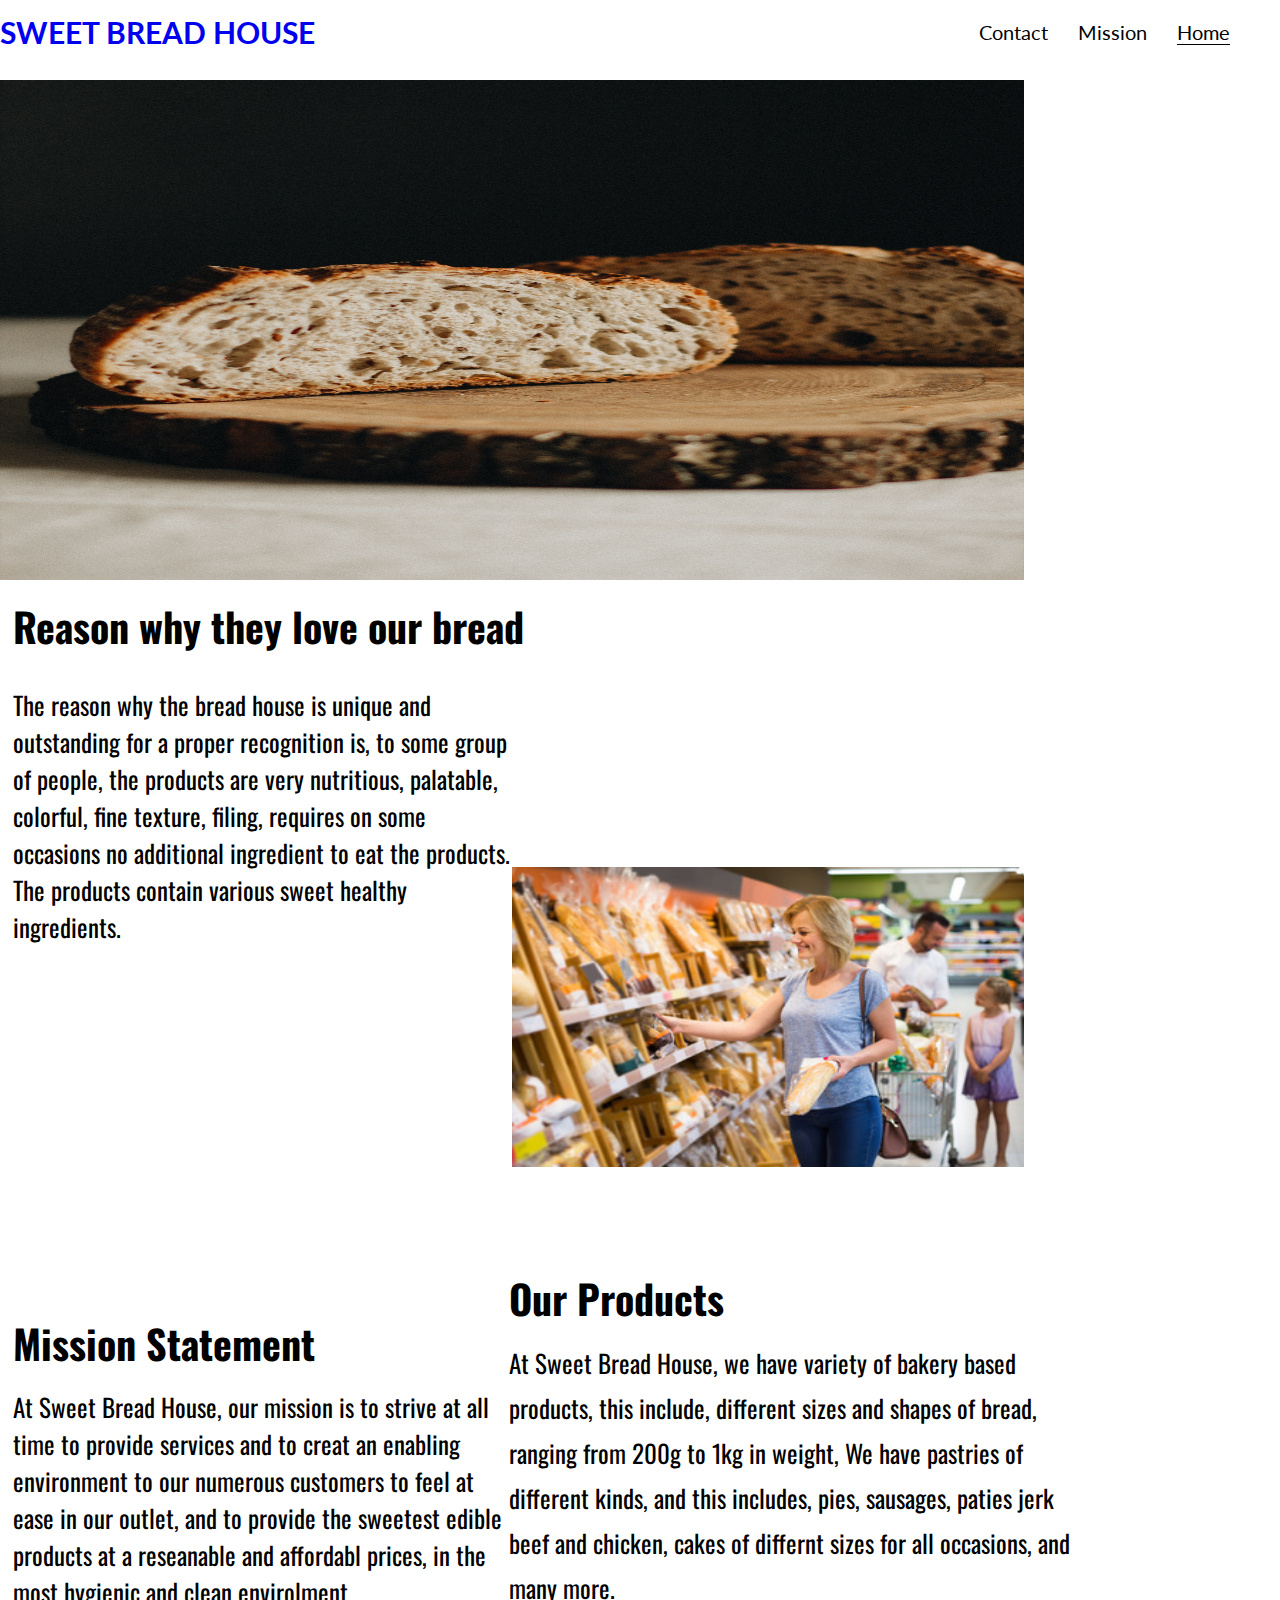
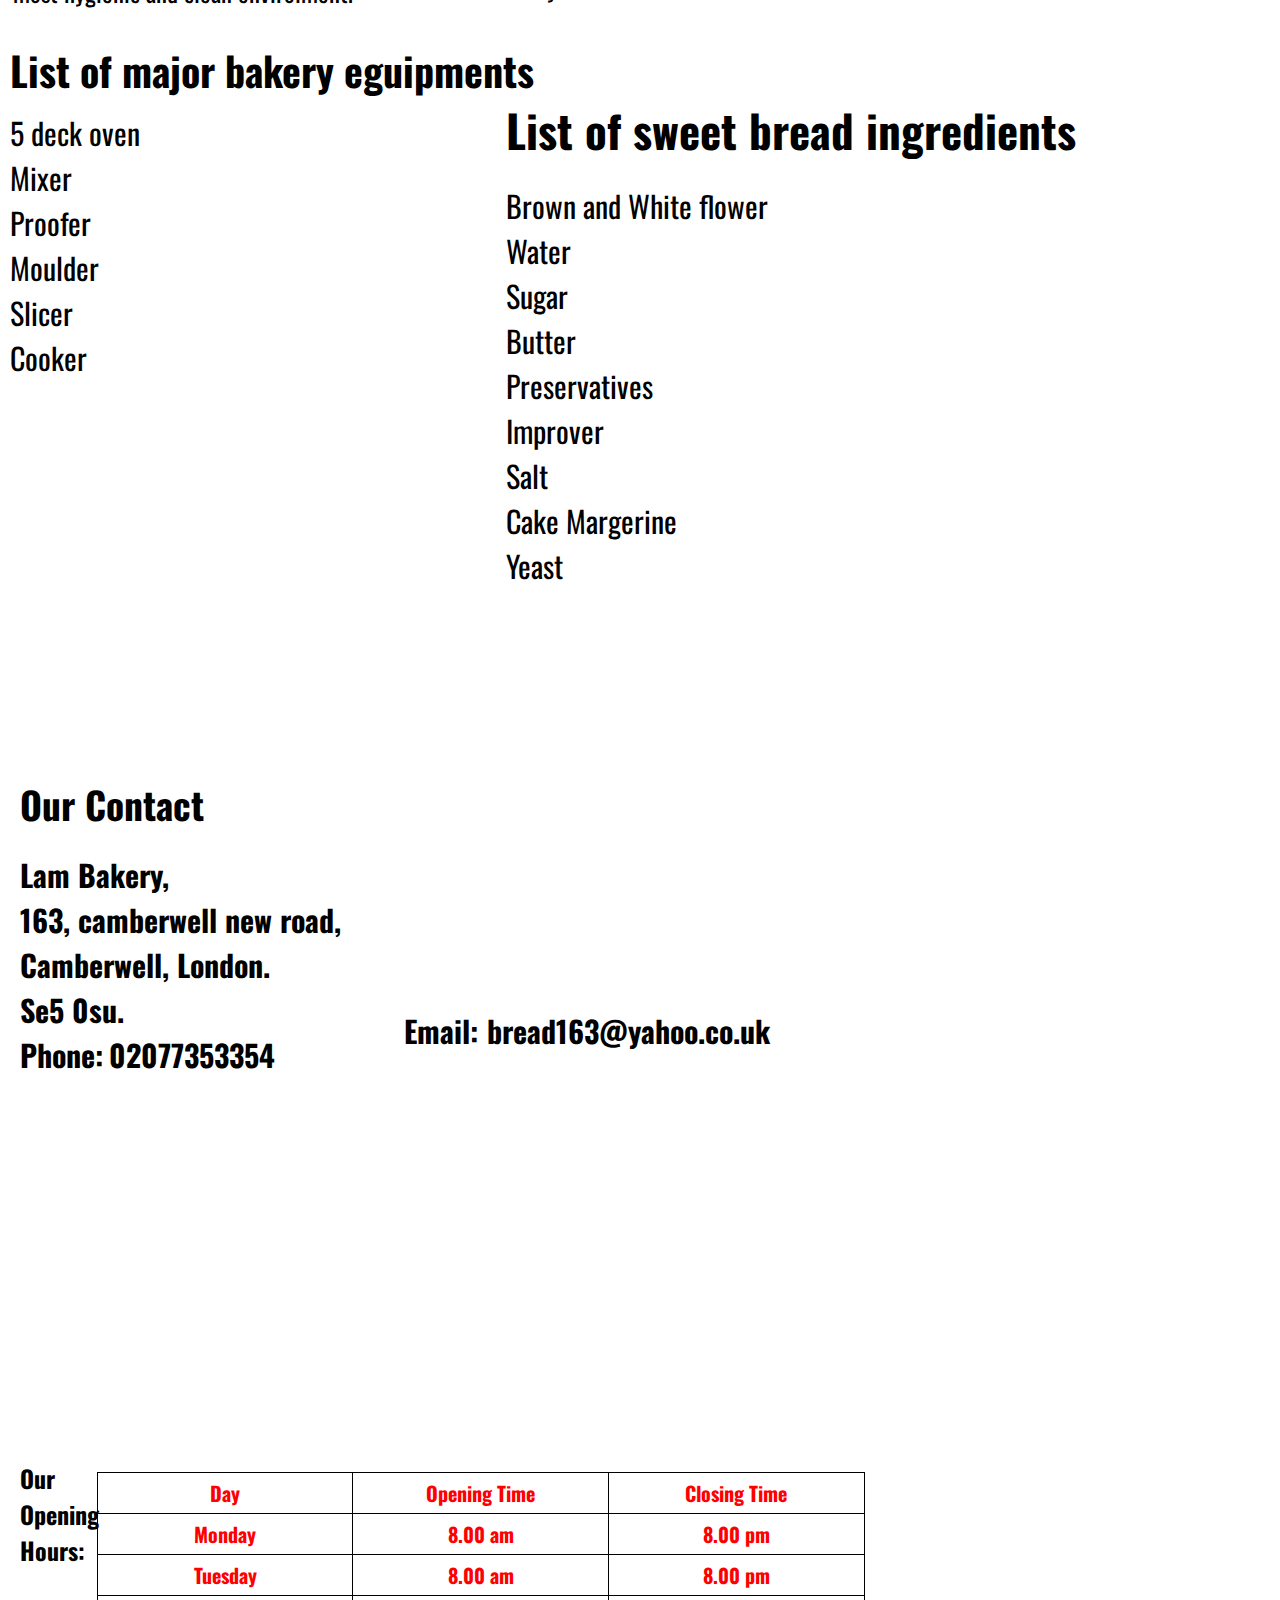
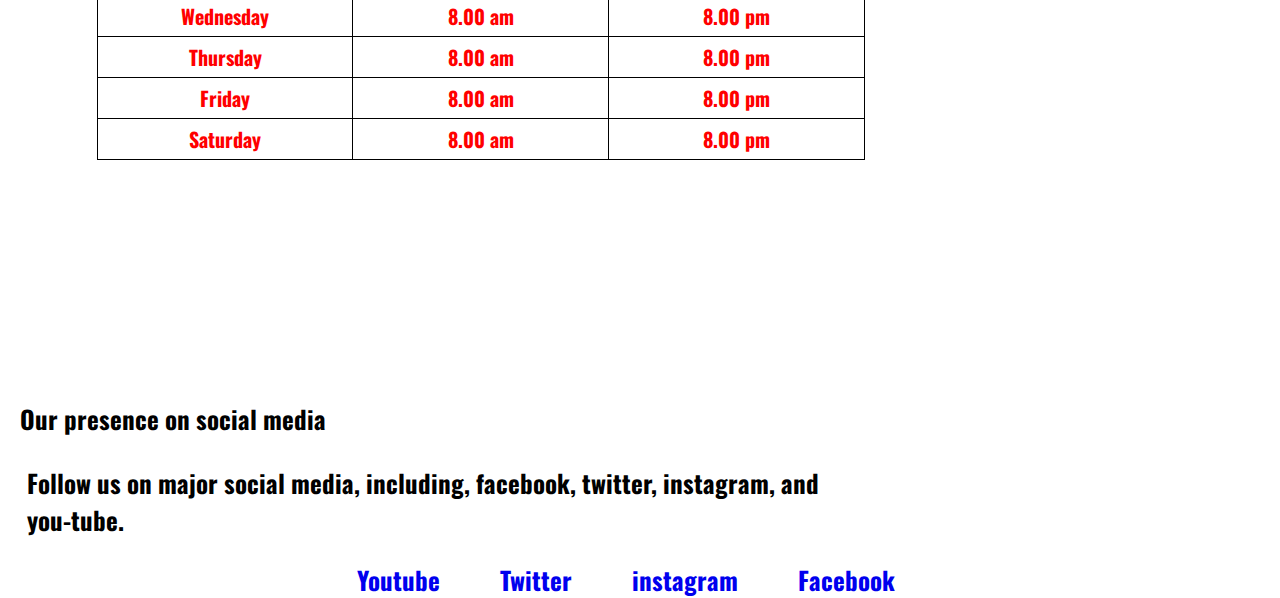
<file: index.html>
<!DOCTYPE html>
<html lang="en">

<head>
    <meta charset="UTF-8">
    <meta http-equiv="X-UA-Compatible" content="IE=edge">
    <meta name="viewport" content="width=device-width, initial-scale=1.0">
    <meta name="description" content="Lam Bakery a sweet bread outlet in London, UK.">
    <meta name="keywords" content="Lam Bakery, Sweet Bread bakery in London. UK.">
    <link rel="stylesheet" href="assets/css/style.css">
    <title>SWEET BREAD HOUSE</title>
</head>

<body>
    <header>
        <a href="index.html" class="logo">
            <h1>SWEET BREAD HOUSE</h1>
        </a>
    </header>
    <nav>
        <ul class="menu">
            <li><a href="index.html" class="active">Home</a></li>
            <li><a href="sweet-one.html">Mission</a></li>
            <li><a href="sweet-two.html">Contact</a></li>
        </ul>
    </nav>
    <section>
        <div class="pic-outer">
            <img src="assets/images/half-loaf-of-bread.jpg" alt="a loaf of bread sliced">
        </div>
    </section>
    <section>
        <div>
            <div id="unique">
                <h2> Reason why they love our bread</h2>
                <p>The reason why the bread house is unique and outstanding for a proper recognition is,
                    to some group of people, the products are very nutritious, palatable, colorful,
                    fine texture, filing, requires on some occasions no additional ingredient
                    to eat the products. The products contain various sweet healthy ingredients.
                </p>
            </div>
            <div id="unique-image">
                <img src="assets/images/bread-section-in-shop.jpg" alt="a bread display area in the shop">
            </div>
        </div>
    </section>
    <section>
        <div>
            <div id="mission">
                <h2>Mission Statement</h2>
                <p>At Sweet Bread House, our mission is to strive at all time to provide services and to creat an
                    enabling environment to our numerous customers to feel at ease in our outlet,
                    and to provide the sweetest edible products at a reseanable and affordabl prices, in
                    the most hygienic and clean envirolment.
                </p>
            </div>
            <div id="products">
                <h2> Our Products</h2>
                <p>At Sweet Bread House, we have variety of bakery based products, this include,
                    different sizes and shapes of bread, ranging from 200g to 1kg in weight, We have
                    pastries of different kinds, and this includes, pies, sausages, paties
                    jerk beef and chicken, cakes of differnt sizes for all occasions, and
                    many more.
                </p>
            </div>
        </div>
    </section>
    <section>
        <div>
            <div id="equipments">
                <h2>List of major bakery eguipments</h2>
                <ul>
                    <li>5 deck oven</li>
                    <li>Mixer</li>
                    <li>Proofer</li>
                    <li>Moulder</li>
                    <li>Slicer</li>
                    <li>Cooker</li>
                </ul>
            </div>
            <div id="ingredients">
                <h2>List of sweet bread ingredients </h2>
                <ul>
                    <li>Brown and White flower</li>
                    <li>Water</li>
                    <li>Sugar</li>
                    <li>Butter</li>
                    <li>Preservatives</li>
                    <li>Improver</li>
                    <li>Salt</li>
                    <li>Cake Margerine</li>
                    <li>Yeast</li>
                </ul>
            </div>
        </div>
    </section>
    <nav>
        <div>
            <div id="address">
                <h2>Our Contact</h2>
                <p>Lam Bakery,<br>163, camberwell new road,<br>Camberwell, London.<br>Se5 0su.</p>
                <scan style="font-weight: bold;">Phone:</scan>
                <scan style="font-weight: bold;">02077353354</scan>
            </div>
            <div id="email">
                <scan style="padding-left: 20px">Email:</scan>
                <scan>bread163@yahoo.co.uk</scan>
            </div>
        </div>
    </nav>
    <section>
        <div style="overflow-x: auto;">
            <h2 class="h">Our Opening Hours:</h2>
            <table class="a">
                <tr>
                    <th>Day</th>
                    <th>Opening Time</th>
                    <th>Closing Time</th>
                </tr>
                <tr>
                    <td>Monday</td>
                    <td>8.00 am</td>
                    <td>8.00 pm</td>
                </tr>
                <tr>
                    <td>Tuesday</td>
                    <td>8.00 am</td>
                    <td>8.00 pm</td>
                </tr>
                <tr>
                    <td>Wednesday</td>
                    <td>8.00 am</td>
                    <td>8.00 pm</td>
                </tr>
                <tr>
                    <td>Thursday</td>
                    <td>8.00 am</td>
                    <td>8.00 pm</td>
                </tr>
                <tr>
                    <td>Friday</td>
                    <td>8.00 am</td>
                    <td>8.00 pm</td>
                </tr>
                <tr>
                    <td>Saturday</td>
                    <td>8.00 am</td>
                    <td>8.00 pm</td>
                </tr>
            </table>
        </div>
    </section>
    <footer>
        <h3>Our presence on social media</h3>
        <p>Follow us on major social media, including, facebook, twitter,
            instagram, and you-tube.
        </p>
        <div id="div-nav">
            <ul id="nav" class="deco">
                <li><a href="https://www.facebook.com" target="_blank" style="text-decoration: none;">Facebook</a></li>
                <li><a href="https://www.Instagram.com" target="_blank" style="text-decoration: none;">instagram</a></li>
                <li><a href="https://www.Twitter.com" target="_blank" style="text-decoration: none;">Twitter</a></li>
                <li><a href="https://www.Youtube.com" target="_blank" style="text-decoration: none;">Youtube</a></li>
            </ul>
        </div>
    </footer>
</body>

</html>
</file>
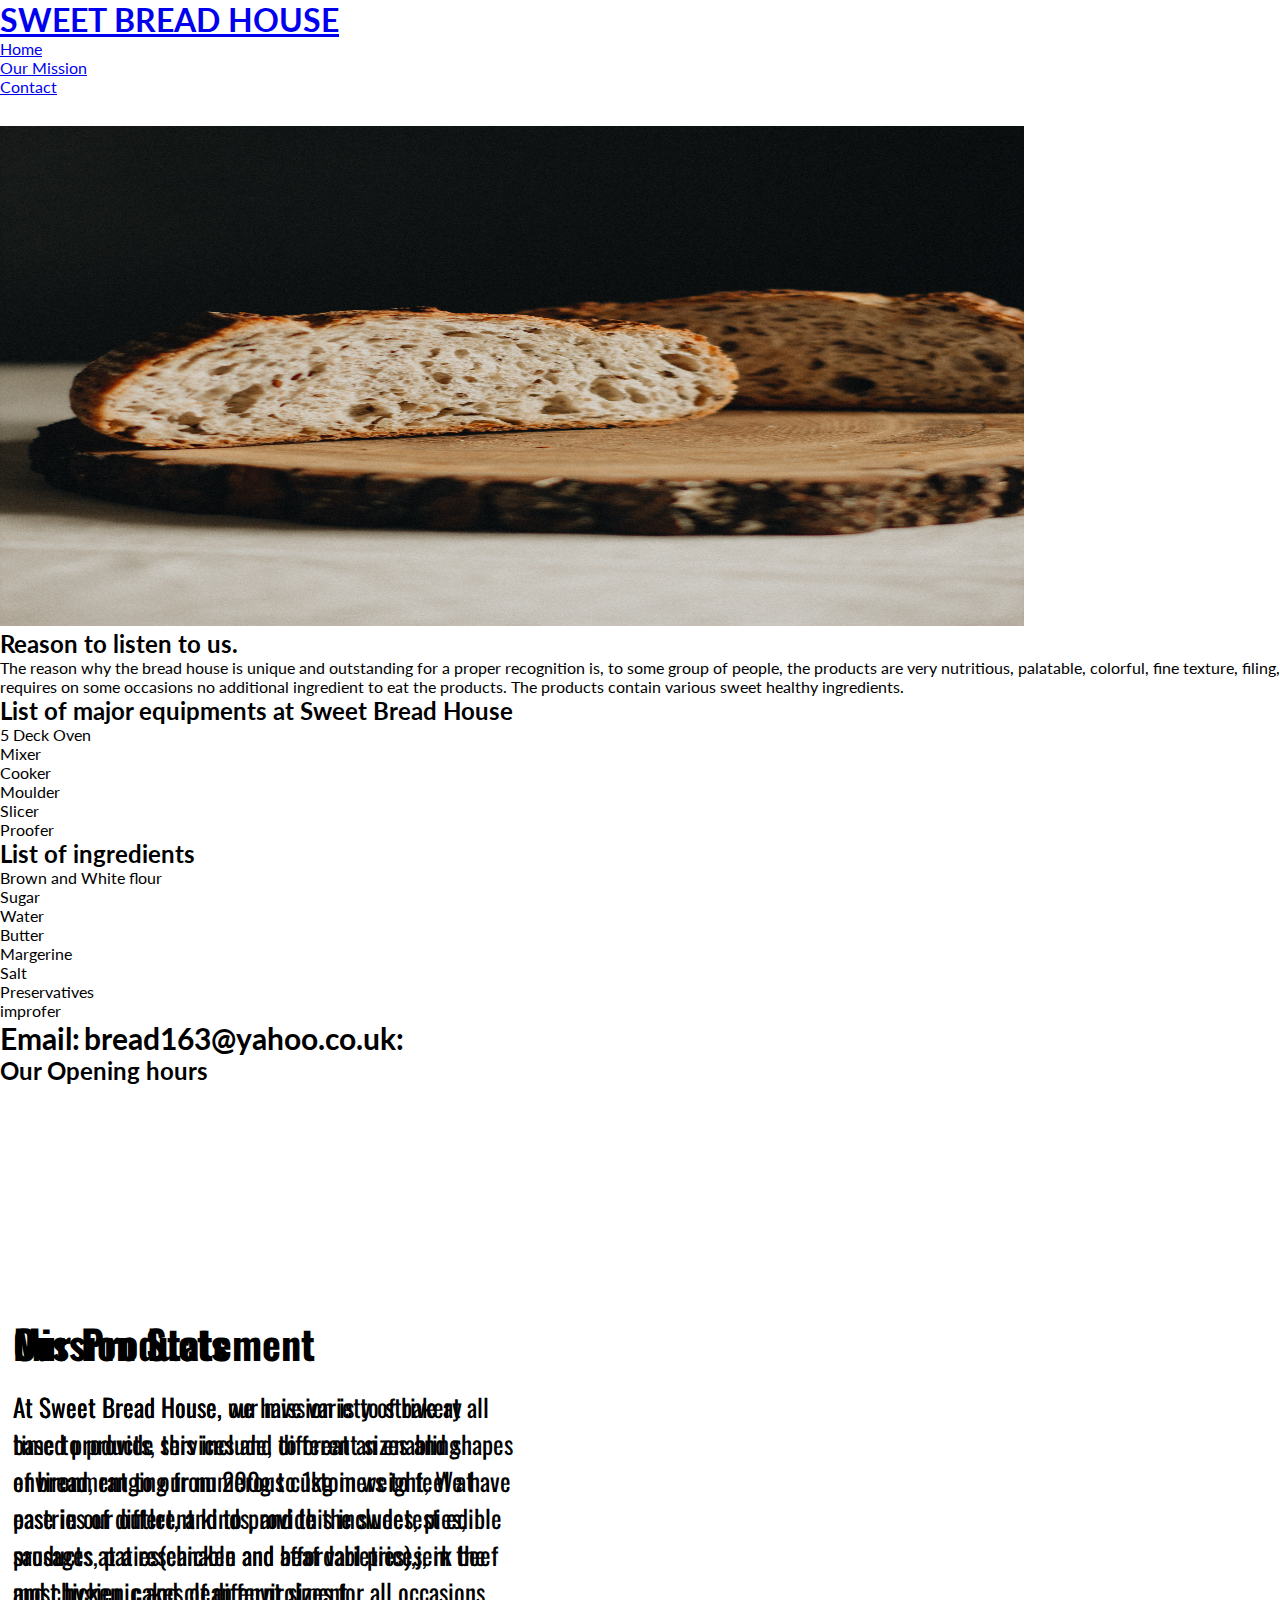
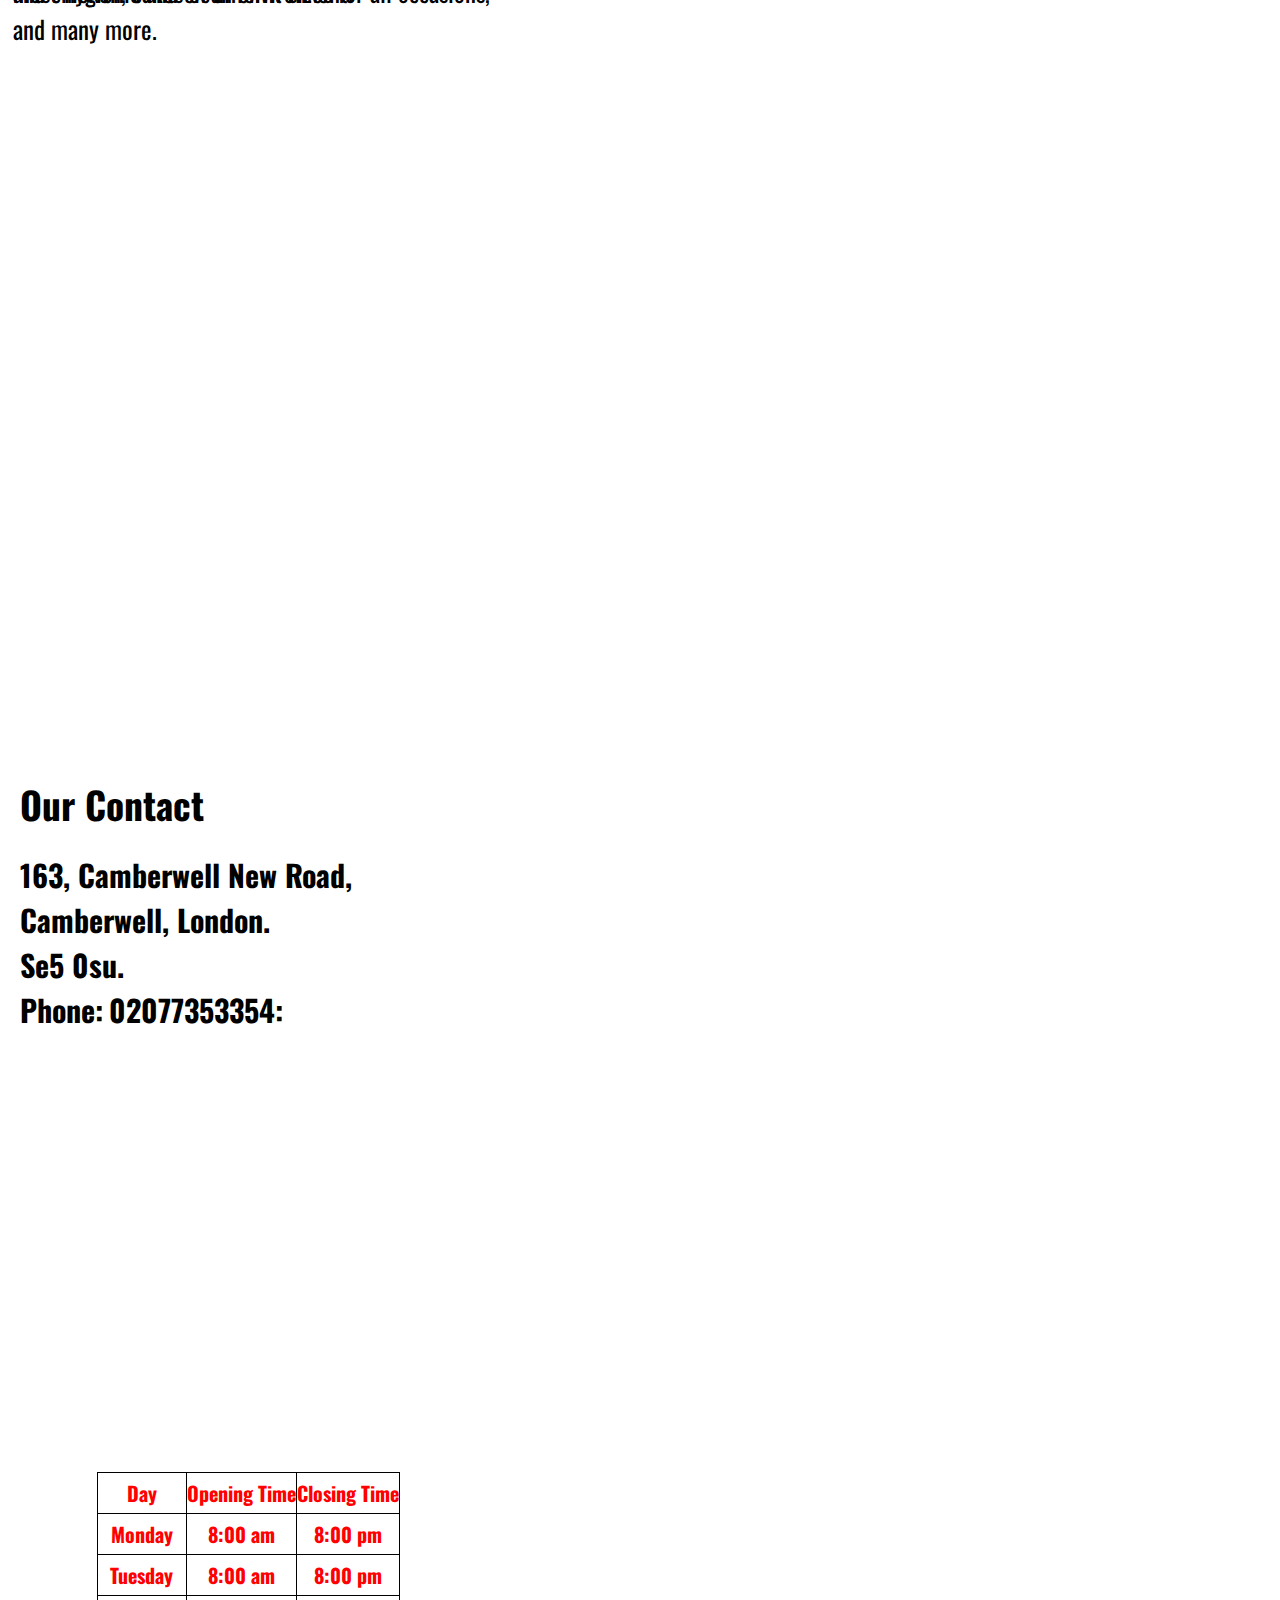
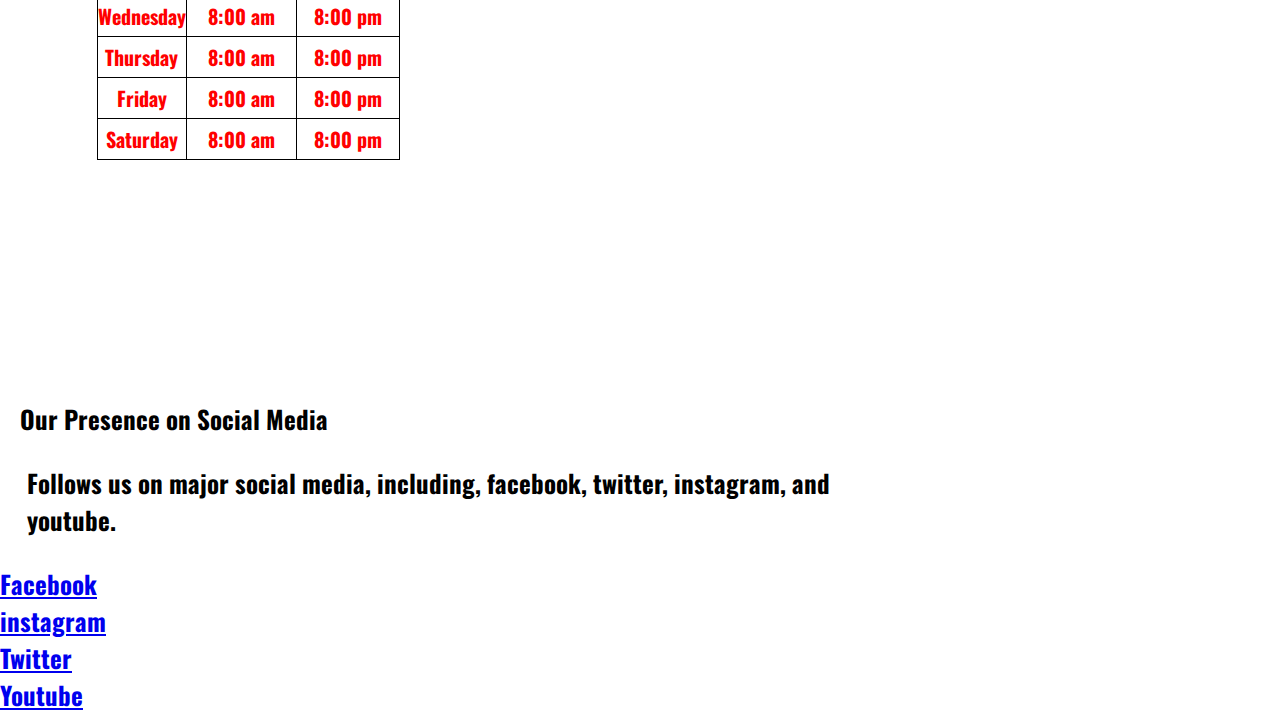
<file: standby-index.html>
<!DOCTYPE html>
<html lang="en">

<head>
    <meta charset="UTF-8">
    <meta http-equiv="X-UA-Compatible" content="IE=edge">
    <meta name="viewport" content="width=device-width, initial-scale=1.0">
    <meta name="description" content="Lam Bakery a sweet bread outlet in London, UK.">
    <meta name="keywords" content="Lam Bakery, Sweet Bread bakery in London. UK.">
    <link rel="stylesheet" href="assets/css/style.css">
    <title>Sweet Bread</title>
</head>

<body>
    <header>
        <a href="index.html">
            <h1>SWEET BREAD HOUSE</h1>
        </a>
    </header>
    <nav>
        <ul>
            <li><a href="index.html">Home</a></li>
            <li><a href="sweet-one.html">Our Mission</a></li>
            <li><a href="sweet-two.html">Contact</a></li>
        </ul>
    </nav>
    <div>
        <img src="assets/images/half-loaf-of-bread.jpg" alt="photo about a loaf cut into slices">
        <h2>Reason to listen to us.</h2>
    </div>
    <p>The reason why the bread house is unique and outstanding for a proper recognition is,
        to some group of people, the products are very nutritious, palatable, colorful,
        fine texture, filing, requires on some occasions no additional ingredient
        to eat the products. The products contain various sweet healthy ingredients.

    </p>
    <hr>
    <div id="mission">
        <h2>Mission Statement</h2>
        <p>At Sweet Bread House, our mission is to strive at all time to provide services and to creat an
            enabling environment to our numerous customers to feel at ease in our outlet,
            and to provide the sweetest edible products at a reseanable and affordabl prices, in
            the most hygienic and clean envirolment.
        </p>
    </div>
    <div id="mission">
        <h2>Our Products</h2>
        <p> At Sweet Bread House, we have variety of bakery based products, this include,
            different sizes and shapes of bread, ranging from 200g to 1kg in weight, We have
            pastries of different kinds, and this includes, pies, sausages, paties(chicken and
            beaf varieties),jerk beef and chicken, cakes of differnt sizes for all occasions, and
            many more.
        </p>
    </div>
    <section>
        <div class="equipments">
            <h2>List of major equipments at Sweet Bread House</h2>
            <ul>
                <li>5 Deck Oven</li>
                <li>Mixer</li>
                <li>Cooker</li>
                <li>Moulder</li>
                <li>Slicer</li>
                <li>Proofer</li>
            </ul>
        </div>
        <div class="ingredients">
            <h2>List of ingredients</h2>
            <ul>
                <li>Brown and White flour</li>
                <li>Sugar</li>
                <li>Water</li>
                <li>Butter</li>
                <li>Margerine</li>
                <li>Salt</li>
                <li>Preservatives</li>
                <li>improfer</li>
            </ul>
        </div>
    </section>
    <section>
        <nav>
            <div id="address">
                <h2> Our Contact</h2>
                <p>163, Camberwell New Road,<br> Camberwell, London.<br> Se5 0su.</p>
                <scan style="font-weight: bold;">Phone:</scan>
                <scan style="font-weight: bold;">02077353354:</scan>
            </div>
            <div id=="email">
                <scan style="font-weight: bold;">Email:</scan>
                <scan style="font-weight: bold;">bread163@yahoo.co.uk:</scan>
            </div>
        </nav>
    </section>
    <h2 id="opening-hour"> Our Opening hours</h2>
    <div style="overflow-x:auto;">
        <table>
            <tr>
                <th>Day</th>
                <th>Opening Time</th>
                <th>Closing Time</th>
            </tr>
            <tr>
                <td>Monday</td>
                <td>8:00 am</td>
                <td>8:00 pm</td>
            </tr>
            <tr>
                <td>Tuesday</td>
                <td>8:00 am</td>
                <td>8:00 pm</td>
    </div>
    </tr>
    <tr>
        <td>Wednesday</td>
        <td>8:00 am</td>
        <td>8:00 pm</td>
        </div>
    </tr>
    <tr>
        <td>Thursday</td>
        <td>8:00 am</td>
        <td>8:00 pm</td>
        </div>
    </tr>
    <tr>
        <td>Friday</td>
        <td>8:00 am</td>
        <td>8:00 pm</td>
    </tr>
    <tr>
        <td>Saturday</td>
        <td>8:00 am</td>
        <td>8:00 pm</td>
    </tr>
    </table>
    </div>
    <footer id="unorder-list">
        <h3>Our Presence on Social Media</h3>
        <p>Follows us on major social media, including, facebook, twitter,
            instagram, and youtube.</p>
        <ul>
            <li><a href="https://www.facebook.com" target="_blank">Facebook</a></li>
            <li><a href="https://www.Instagram.com" target="_blank">instagram</a></li>
            <li><a href="https://www.Twitter.com" target="_blank">Twitter</a></li>
            <li><a href="https://www.Youtube.com" target="_blank">Youtube</a></li>
        </ul>
    </footer>
</body>

</html>
</file>
<file: assets/css/style.css>
@import url('https://fonts.googleapis.com/css2?family=Lato:wght@300&family=Oswald:wght@300&display=swap');

* {
    margin: 0;
    padding: 0;
    border: none;
}

body {
    font-family: lato, sans-serif;
    margin: 0;
    padding: 0;
}

.logo {
    font-family: lato, sans-serif;
    font-size: 15px;
}

.logo h1 {
    float: left;
    text-decoration: none;
    margin-top: 14px;
}

.menu {
    list-style-type: none;
    margin-right: 20px;
    font-size: 20px;
}

.menu li {
    float: right;
    margin-right: 30px;
    margin-top: 20px;
}

.menu a {
    text-decoration: none;
    color: inherit;
}

.menu a:hover {
    color: aqua;
    text-decoration: underline;
}

.active {
    border-bottom: 1px solid black;
}

.pic-outer {
    margin: 0, auto;
}

img {
    width: 80%;
    height: 500px;
    margin-top: 30px;
}

#unique {
    font-family: oswald, sans-serif;
    font-size: 35px;
    margin: 1%;
}

#unique h2 {
    font-weight: bold;
    font-size: 40px;
    height: 70px;
    margin-bottom: 20px;
}

#unique p {
    font-size: 25px;
    margin-right: 60%;
    border-top: 20px;
}

#unique-image {
    margin-top: 15%;
}

#unique-image img {
    width: 40%;
    height: 300px;
    position: absolute;
    left: 40%;
    top: 93%;
    overflow: hidden;
}

#mission {
    font-family: oswald, sans-serif;
    font-size: 30px;
    margin: 1%;
    padding-top: 40px;
    top: 140%;
    position: absolute;
}

#products {
    font-family: oswald, sans-serif;
    font-size: 30px;
    margin: 15%;
    margin-left: 10px;
    margin-top: 20px;
    left: 39%;
    top: 122%;
    position: absolute;
}

#mission h2 {
    font-weight: 50px;
    font-size: 40px;
    height: 70px;
    margin-bottom: 5px;
}

#products h2 {
    font-weight: 50px;
    height: 70px;
    font-size: 40px;
    margin-top: 70px;
    padding-top: 80px;
}

#mission p {
    font-size: 25px;
    height: 20px;
    margin-right: 60%;
    border-top: 20px;
}

#products p {
    font-size: 25px;
    height: 20px;
    margin-right: 50%;
    margin-bottom: 40px;
    padding-bottom: 80px;
    display: inline;
}

#equipments {
    font-family: oswald, sans-serif;
    font-size: 30px;
    margin: 15%;
    margin-left: 10px;
    top: 152%;
    position: absolute;
}

#ingredients {
    font-family: oswald, sans-serif;
    font-size: 30px;
    margin: 10%;
    margin-left: 20px;
    padding-bottom: 80px;
    left: 38%;
    top: 172%;
    position: absolute;
}

#equipments h2 {
    font-weight: bold;
    height: 70px;
    font-size: 40px;
    margin-top: 60px;
    padding-top: 20px;
}

#ingredients h2 {
    margin-bottom: 20px;
    padding-top: 20px;


}

#equipments ul {
    height: 25px;
    margin-bottom: 40px;
    padding-bottom: 80px;
    list-style-type: none;
}

#ingredients ul {
    height: 25px;
    margin-bottom: 40px;
    padding-bottom: 80px;
    display: inline;
    list-style-type: none;
}

#address {
    font-family: oswald, sans-serif;
    font-size: 25px;
    font-weight: 20px;
    margin: 10%;
    margin-left: 20px;
    padding-bottom: 30px border-top: 30px;
    top: 232%;
    position: absolute
}

#address scan {
    padding-bottom: 40px;
    display: inline;
}

#address h2 {
    margin-top: 30px;
    margin-bottom: 10px;
    padding-bottom: 10px;
    padding-top: 130px;
}

#address p {
    font-size: 30px;
    font-weight: bold;
}

#email {
    font-family: oswald, sans-serif;
    font-size: 40px;
    font-weight: 20px;
    margin: 20%;
    border-top: 50px;
    top: 260%;
    left: 10%;
    position: absolute;
}

#email scan {
    font-size: 30px;
    width: 200px;
    height: 150px;
    font-weight: bold;
    border-top: 30px;
    margin-top: -10px;
    display: inline;
}

scan {
    font-size: 30px;
    width: 30px;
    height: 40px;
    font-weight: bold;
}

h2.h {
    font-family: oswald, sans-serif;
    font-sixe: 20px;
    width: 100px;
    height: 20px;
    font-weight: bold;
    margin-left: 20px;
    top: 340%;
    position: absolute;
}

table {
    color: red;
    font-family: oswald, sans-serif;
    border-collapse: collapse;
    border: 1px solid black;
    margin-top: 30px;
    margin-left: 20px;
    padding-top: 50px;
    top: 338%;
    left: 6%;
    position: absolute;
}

th,td {
    border: 1px solid black;
    height: 40px;
    font-size: 20px;
    font-weight: bold;
}

td {
    text-align: center;
}

table.a {
    table-layout: fixed;
    width: 60%;
}

footer {
    font-family: oswald, sans-serif;
    font-size: 25px;
    font-weight: bold;
    top: 400%;
    position: absolute;
}

footer h3 {
    font-size: 25px;
    font-weight: bold;
    margin-left: 20px;
}

footer p {
    margin: 3%;

}

#div-nav (
    display: inline;
    
)

#nav {
    list-style-type: none;
    margin: 0;
    padding: 0; 
    width: 300px;
    height: 80px;
}

#nav li {
    float: right;
    list-style-type: none;
    line-height: 30px;
    margin-left: 60px;

}

#nav ul li a {
    text-decoration: none;
    padding: 25px;
    display: block;
    font-size: 20px
}

a.deco {
    text-decoration: none;
    color :black;
}
</file>
